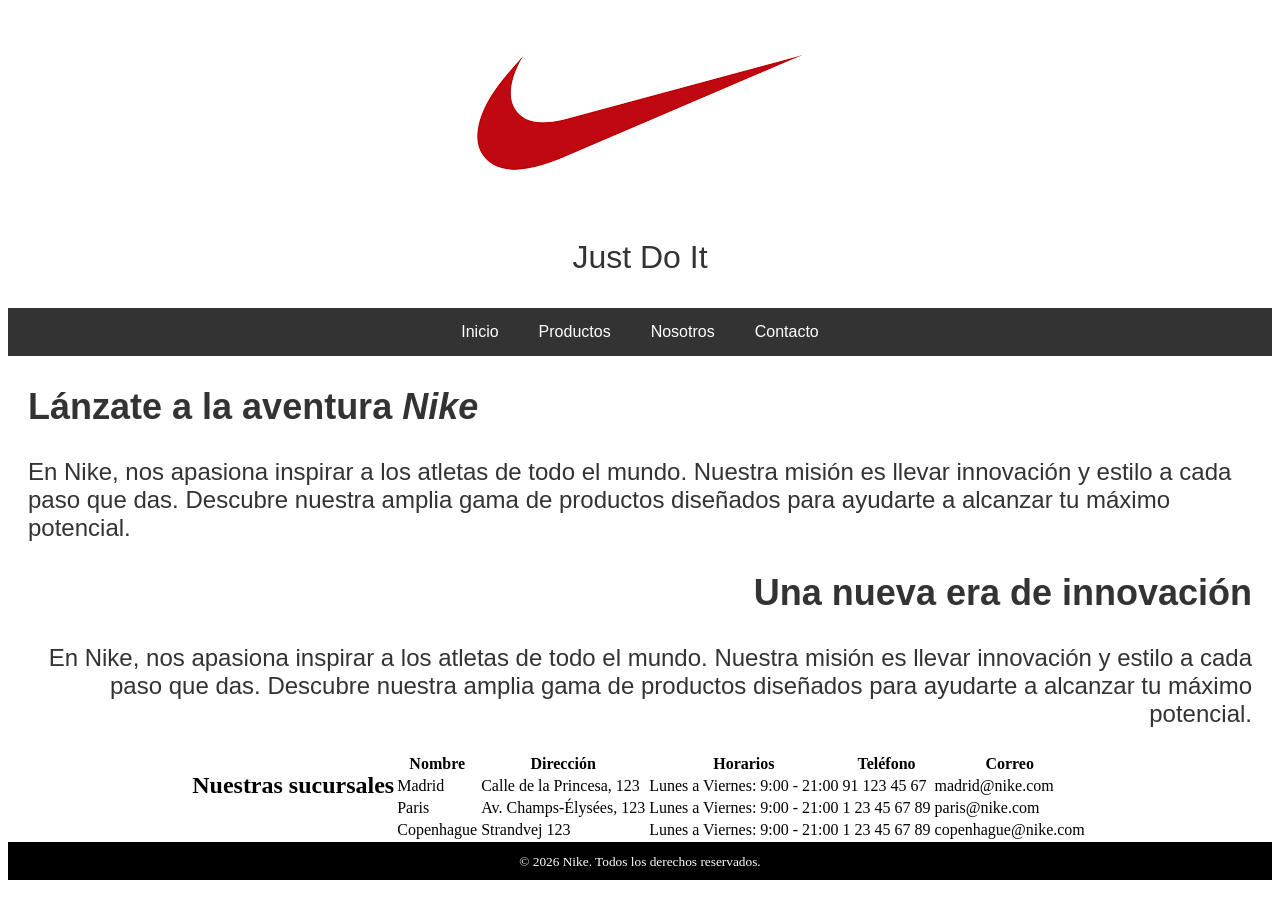
<file: index.html>
<!doctype html>
<html lang="es">
  <head>
    <meta charset="UTF-8" />
    <meta name="viewport" content="width=device-width, initial-scale=1.0" />
    <title>Weekend HTML - CSS</title>
    <link rel="stylesheet" href="css/styles.css" />
  </head>
  <body>
    <header>
      <h1></h1>
      <div class="banner">
        <a href="index.html">
          <img src="img/bannerNike.png" alt="Banner Nike"/>
        </a>
      </div>
      <div class="fraseMotivadora">
        <p>Just Do It</p>
      </div>
    </header>
    <nav>
      <ul>
        <li><a href="index.html">Inicio</a></li>
        <li><a href="productos.html">Productos</a></li>
        <li><a href="nosotros.html">Nosotros</a></li>
        <li><a href="contacto.html">Contacto</a></li>
      </ul>
    </nav>
    <main>
        <section class="bienvenida">
            <h2>Lánzate a la aventura <strong><em>Nike</em></strong></h2>
            <p>En Nike, nos apasiona inspirar a los atletas de todo el mundo. Nuestra misión es llevar innovación y estilo a cada paso que das. Descubre nuestra amplia gama de productos diseñados para ayudarte a alcanzar tu máximo potencial.</p>
        </section>
        <section class="era">
            <h2>Una nueva era de innovación</h2>
            <p>En Nike, nos apasiona inspirar a los atletas de todo el mundo. Nuestra misión es llevar innovación y estilo a cada paso que das. Descubre nuestra amplia gama de productos diseñados para ayudarte a alcanzar tu máximo potencial.</p>
        </section>

        <section class="tabla">
            <h2>Nuestras sucursales</h2>
            <table>
                <thead>
                    <tr>
                        <th>Nombre</th>
                        <th>Dirección</th>
                        <th>Horarios</th>
                        <th>Teléfono</th>
                        <th>Correo</th>
                    </tr>
                </thead>
                <tbody>
                    <tr>
                        <td>Madrid</td>
                        <td>Calle de la Princesa, 123</td>
                        <td>Lunes a Viernes: 9:00 - 21:00</td>
                        <td>91 123 45 67</td>
                        <td>madrid@nike.com</td>
                    </tr>
                    <tr>
                        <td>Paris</td>
                        <td>Av. Champs-Élysées, 123</td>
                        <td>Lunes a Viernes: 9:00 - 21:00</td>
                        <td>1 23 45 67 89</td>
                        <td>paris@nike.com</td>
                    </tr>
                    <tr>
                        <td>Copenhague</td>
                        <td>Strandvej 123</td>
                        <td>Lunes a Viernes: 9:00 - 21:00</td>
                        <td>1 23 45 67 89</td>
                        <td>copenhague@nike.com</td>
                    </tr>
                </tbody>
            </table>
        </section>
    </main>
    <footer>
      <small>&copy; 2026 Nike. Todos los derechos reservados.</small>
    </footer>
  </body>
</html>
</file>
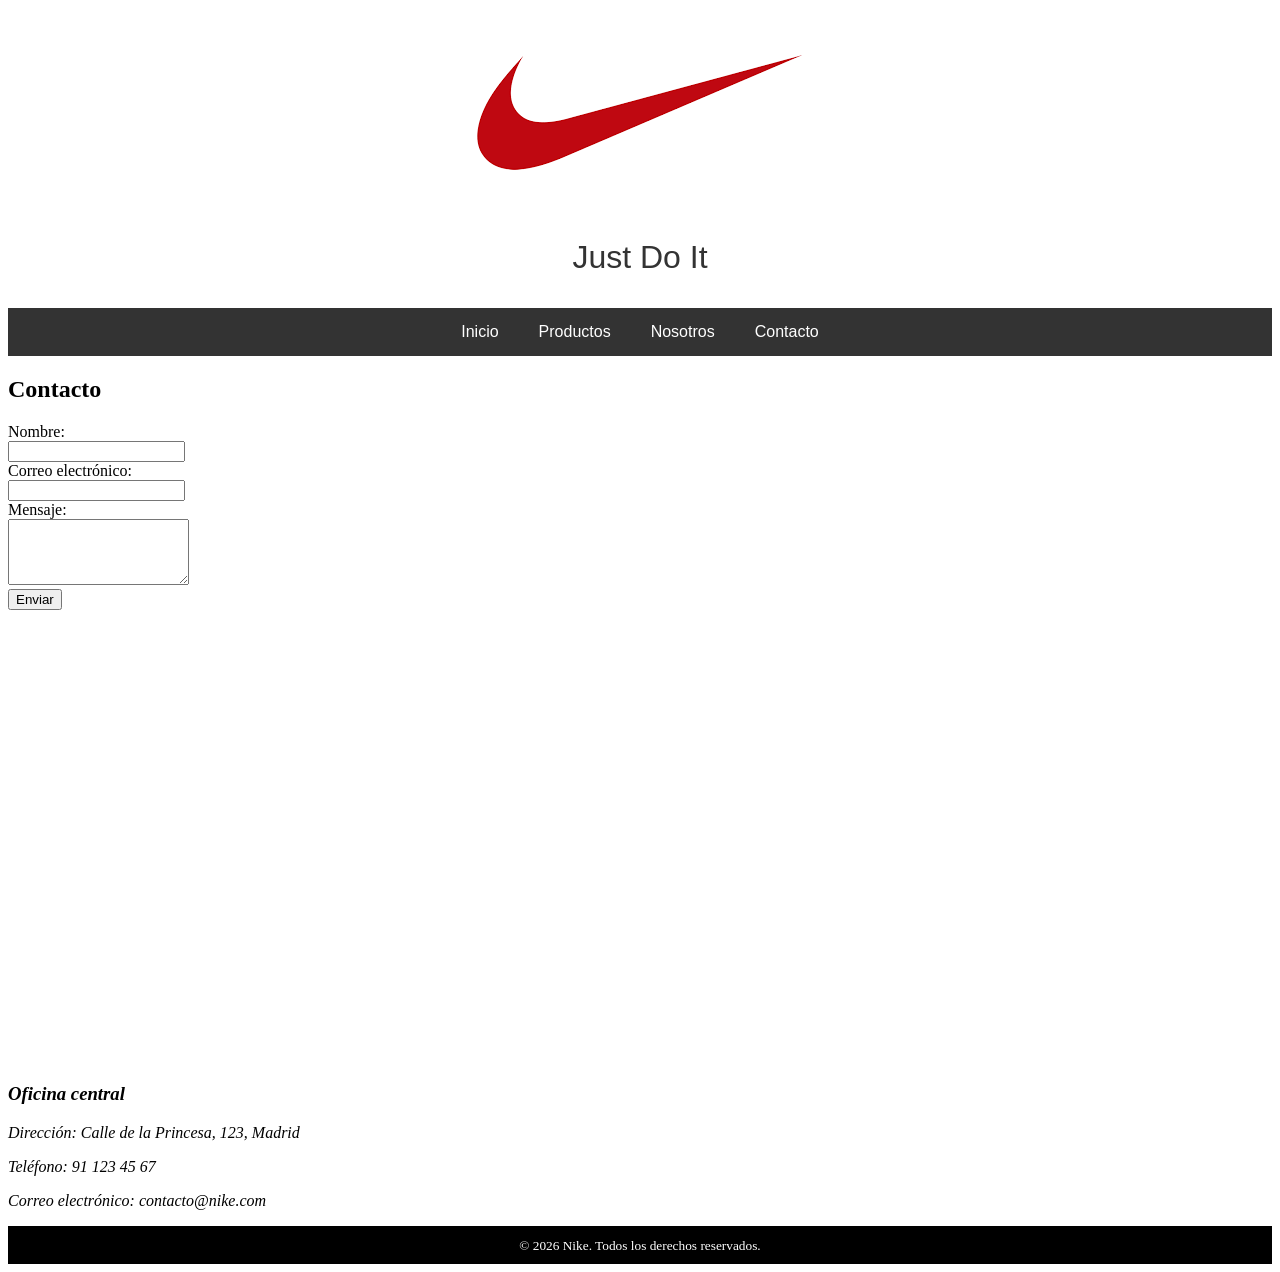
<file: contacto.html>
<!doctype html>
<html lang="es">
  <head>
    <meta charset="UTF-8" />
    <meta name="viewport" content="width=device-width, initial-scale=1.0" />
    <title>Weekend HTML - CSS</title>
    <link rel="stylesheet" href="css/styles.css" />
  </head>
  <body>
    <header>
      <h1></h1>
      <div class="banner">
        <a href="index.html">
          <img src="img/bannerNike.png" alt="Banner Nike" />
        </a>
      </div>
      <div class="fraseMotivadora">
        <p>Just Do It</p>
      </div>
    </header>
    <nav>
      <ul>
        <li><a href="index.html">Inicio</a></li>
        <li><a href="productos.html">Productos</a></li>
        <li><a href="nosotros.html">Nosotros</a></li>
        <li><a href="contacto.html">Contacto</a></li>
      </ul>
    </nav>
    <main>
      <h2>Contacto</h2>
      <form action="" method="post">
        <label for="nombre">Nombre:</label>
        <div>
          <input type="text" id="nombre" name="nombre" required />
        </div>

        <label for="email">Correo electrónico:</label>
        <div>
          <input type="email" id="email" name="email" required />
        </div>

        <label for="mensaje">Mensaje:</label>
        <div>
          <textarea id="mensaje" name="mensaje" rows="4" required></textarea>
        </div>
        <div>
          <button type="submit">Enviar</button>
        </div>
      </form>

      <iframe src="https://www.google.com/maps/embed?pb=!1m18!1m12!1m3!1d44738.02175307497!2d-122.89731304179685!3d45.50753489999999!2m3!1f0!2f0!3f0!3m2!1i1024!2i768!4f13.1!3m3!1m2!1s0x54950ec24d4da46d%3A0xa6e823d05767d2d0!2sNike%20World%20Headquarters!5e0!3m2!1ses!2ses!4v1770583344396!5m2!1ses!2ses" width="600" height="450" style="border:0;" allowfullscreen="" loading="lazy" referrerpolicy="no-referrer-when-downgrade"></iframe>

      <address>
        <h3>Oficina central</h3>
        <p>Dirección: Calle de la Princesa, 123, Madrid</p>
        <p>Teléfono: 91 123 45 67</p>
        <p>Correo electrónico: contacto@nike.com</p>
      </address>
    </main>
    <footer>
      <small>&copy; 2026 Nike. Todos los derechos reservados.</small>
    </footer>
  </body>
</html>
</file>
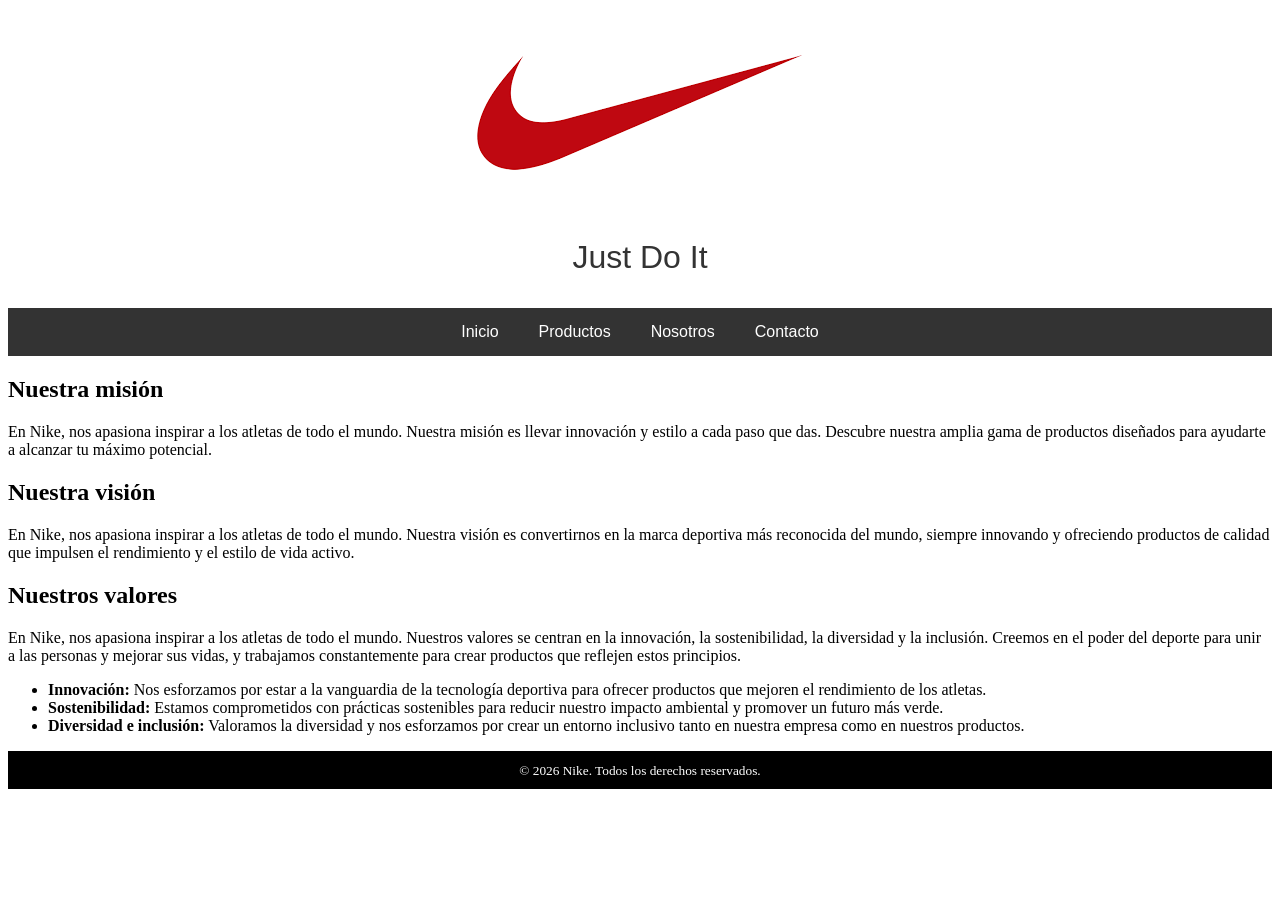
<file: nosotros.html>
<!doctype html>
<html lang="es">
  <head>
    <meta charset="UTF-8" />
    <meta name="viewport" content="width=device-width, initial-scale=1.0" />
    <title>Weekend HTML - CSS</title>
    <link rel="stylesheet" href="css/styles.css" />
  </head>
  <body>
    <header>
      <h1></h1>
      <div class="banner">
        <a href="index.html">
          <img src="img/bannerNike.png" alt="Banner Nike"/>
        </a>
      </div>
      <div class="fraseMotivadora">
        <p>Just Do It</p>
      </div>
    </header>
    <nav>
      <ul>
        <li><a href="index.html">Inicio</a></li>
        <li><a href="productos.html">Productos</a></li>
        <li><a href="nosotros.html">Nosotros</a></li>
        <li><a href="contacto.html">Contacto</a></li>
      </ul>
    </nav>
    <main>
      <section class="mision">
        <h2>Nuestra misión</h2>
        <p>En Nike, nos apasiona inspirar a los atletas de todo el mundo. Nuestra misión es llevar innovación y estilo a cada paso que das. Descubre nuestra amplia gama de productos diseñados para ayudarte a alcanzar tu máximo potencial.</p>
      </section>
      <section class="vision">
        <h2>Nuestra visión</h2>
        <p>En Nike, nos apasiona inspirar a los atletas de todo el mundo. Nuestra visión es convertirnos en la marca deportiva más reconocida del mundo, siempre innovando y ofreciendo productos de calidad que impulsen el rendimiento y el estilo de vida activo.</p>
      </section>
      <section class="valores">
        <h2>Nuestros valores</h2>
        <p>En Nike, nos apasiona inspirar a los atletas de todo el mundo. Nuestros valores se centran en la innovación, la sostenibilidad, la diversidad y la inclusión. Creemos en el poder del deporte para unir a las personas y mejorar sus vidas, y trabajamos constantemente para crear productos que reflejen estos principios.</p>
        <ul>
          <li><strong>Innovación:</strong> Nos esforzamos por estar a la vanguardia de la tecnología deportiva para ofrecer productos que mejoren el rendimiento de los atletas.</li>
          <li><strong>Sostenibilidad:</strong> Estamos comprometidos con prácticas sostenibles para reducir nuestro impacto ambiental y promover un futuro más verde.</li>
          <li><strong>Diversidad e inclusión:</strong> Valoramos la diversidad y nos esforzamos por crear un entorno inclusivo tanto en nuestra empresa como en nuestros productos.</li>
        </ul>
      </section>
    </main>
    <footer>
      <small>&copy; 2026 Nike. Todos los derechos reservados.</small>
    </footer>
  </body>
</html>
</file>
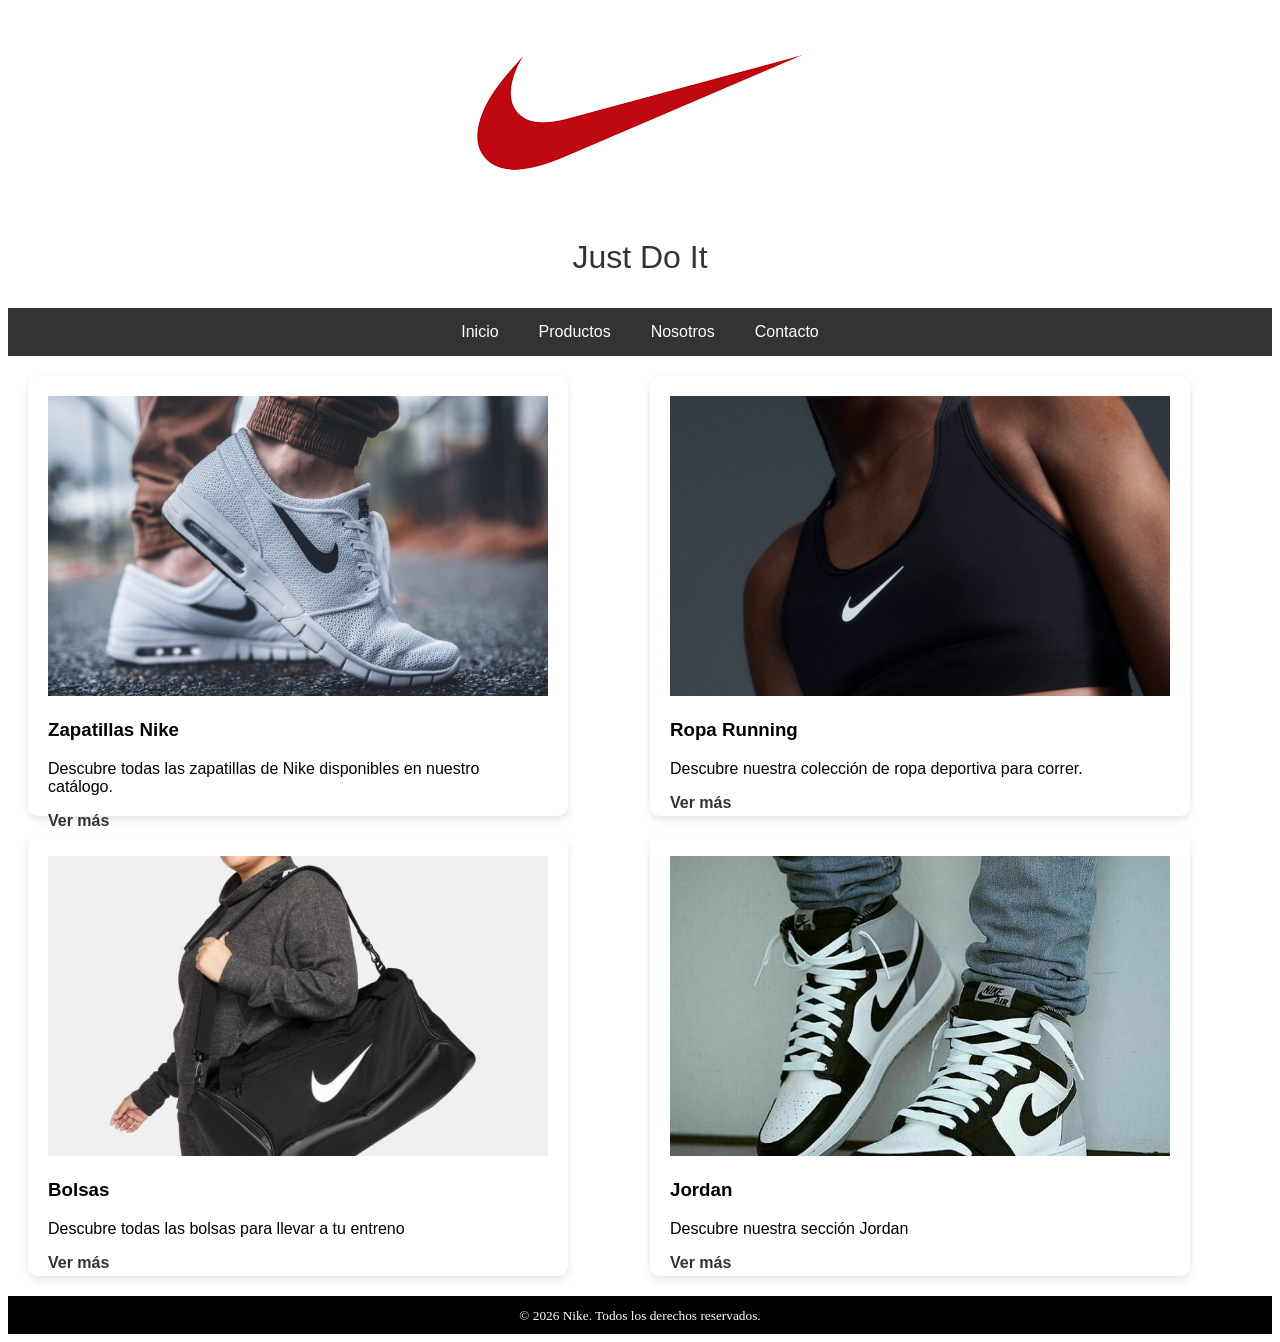
<file: productos.html>
<!doctype html>
<html lang="es">
  <head>
    <meta charset="UTF-8" />
    <meta name="viewport" content="width=device-width, initial-scale=1.0" />
    <title>Weekend HTML - CSS</title>
    <link rel="stylesheet" href="css/styles.css" />
  </head>
  <body>
    <header>
      <h1></h1>
      <div class="banner">
        <a href="index.html">
          <img src="img/bannerNike.png" alt="Banner Nike"/>
        </a>
      </div>
      <div class="fraseMotivadora">
        <p>Just Do It</p>
      </div>
    </header>
    <nav>
      <ul>
        <li><a href="index.html">Inicio</a></li>
        <li><a href="productos.html">Productos</a></li>
        <li><a href="nosotros.html">Nosotros</a></li>
        <li><a href="contacto.html">Contacto</a></li>
      </ul>
    </nav>
    <main>
      <div class="card-container">
        <div class="card">
          <img src="img/zapatilla.jpg" alt="Zapatillas Nike" />
          <h3>Zapatillas Nike</h3>
          <p>Descubre todas las zapatillas de Nike disponibles en nuestro catálogo.</p>
          <a href="#">Ver más</a>
        </div>
        <div class="card">
          <img src="img/textil.jpg" alt="Ropa running" />
          <h3>Ropa Running</h3>
          <p>Descubre nuestra colección de ropa deportiva para correr.</p>
          <a href="#">Ver más</a>
        </div>
        <div class="card">
          <img src="img/bolsas.jpg" alt="Bolsas Nike" />
          <h3>Bolsas</h3>
          <p>Descubre todas las bolsas para llevar a tu entreno</p>
          <a href="#">Ver más</a>
        </div>
        <div class="card">
          <img src="img/jordan.jpg" alt="Sección Jordan" />
          <h3>Jordan</h3>
          <p>Descubre nuestra sección Jordan</p>
          <a href="#">Ver más</a>
        </div>
      </div>
    </main>
    <footer>
      <small>&copy; 2026 Nike. Todos los derechos reservados.</small>
    </footer>
  </body>
</html>
</file>
<file: css/styles.css>
.banner {
    background-color: white;
    padding: 20px;
    text-align: center;
}

nav {
    background-color: #333;
    padding: 0;
    margin: 0;
}

nav ul {
    list-style: none;
    margin: 0;
    padding: 0;
    display: flex;
    justify-content: center;
}

 nav li {
    margin: 0;
    padding: 0;
}

nav a {
    display: block;
    padding: 15px 20px;
    color: white;
    text-decoration: none;
    transition: background-color 0.3s;
    font-family: myriad pro, sans-serif;
}

nav a:hover {
    background-color: #555;
} 

footer {
    background-color: black;
    color: white;
    text-align: center;
    padding: 10px;
}

.fraseMotivadora {
    font-family: Myriad Pro, sans-serif; 
    font-size: 2em;
    color: #333;
    margin: auto;
    text-align: center;
}

.bienvenida {
    width: auto;
    height: auto;
    font-family: Myriad Pro, sans-serif; 
    font-size: 1.5em;
    color: #333;
    margin-left: 20px;
    text-align: left;
}

.era {
    width: auto;
    height: auto;
    font-family: Myriad Pro, sans-serif; 
    font-size: 1.5em;
    color: #333;
    margin-right: 20px;
    text-align: right;
}

.tabla {
    width: 100%;
    border-collapse: collapse;
    margin-top: 20px;
    display: flex;
    justify-content: center;
}

.card-container {
    display: grid;
    /* Crea 3 columnas iguales */
    grid-template-columns: repeat(2, 1fr); 
    gap: 20px; /* Espacio entre tarjetas */
    padding: 20px;
}

.card {
    width: 500px;
    height: 400px;
    background-color: white;
    padding: 20px;
    border-radius: 10px;
    box-shadow: 0 4px 8px rgba(0,0,0,0.1);
    text-align: left;
    transition: transform 0.2s;
    font-family: Myriad Pro, sans-serif; 
}

.card img {
    width: 100%;
    height: 300px;       /* Alto fijo para la imagen */
    object-fit: cover;   /* Ajusta sin deformar */
}

.card a {
    font-family: myriad pro, sans-serif;
    margin-top: 10px;
    color: #333;
    text-decoration: none;
    font-weight: bold;
}

.card:hover {
    transform: translateY(-5px);
}
</file>
